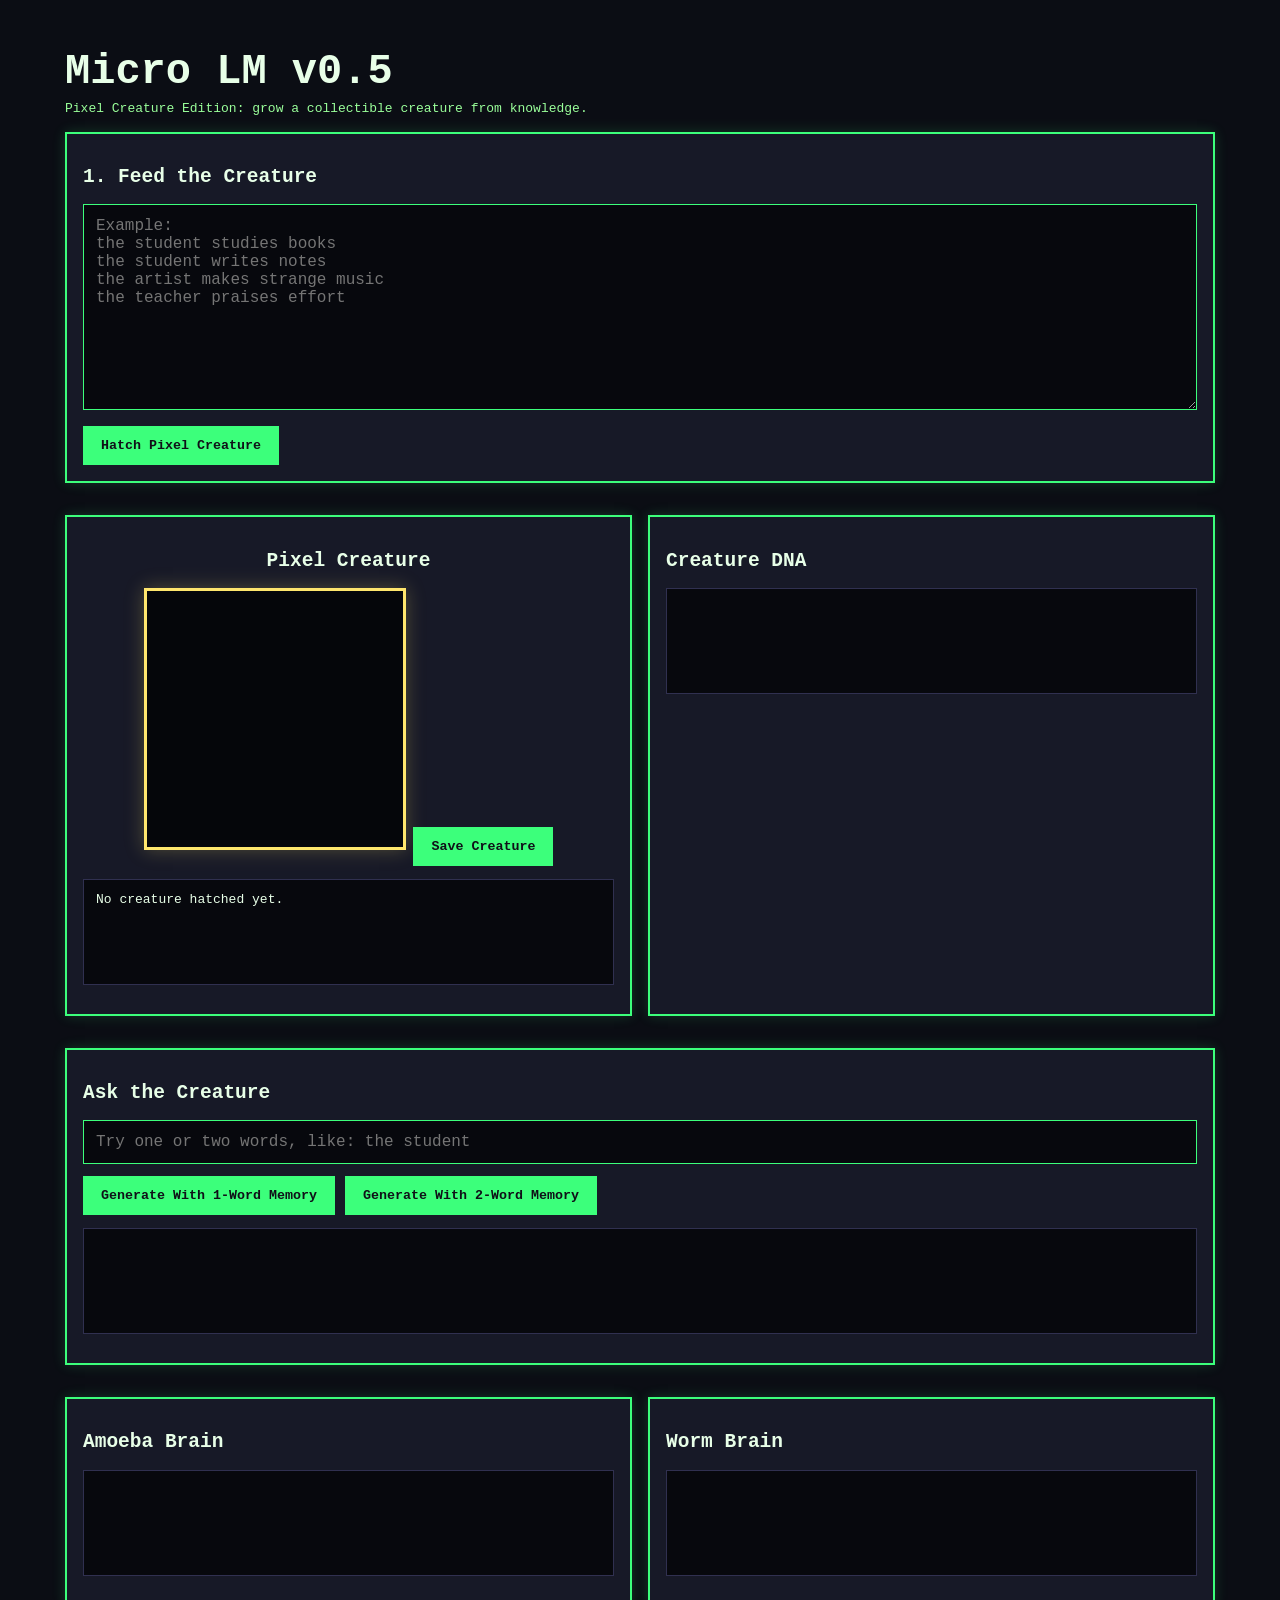
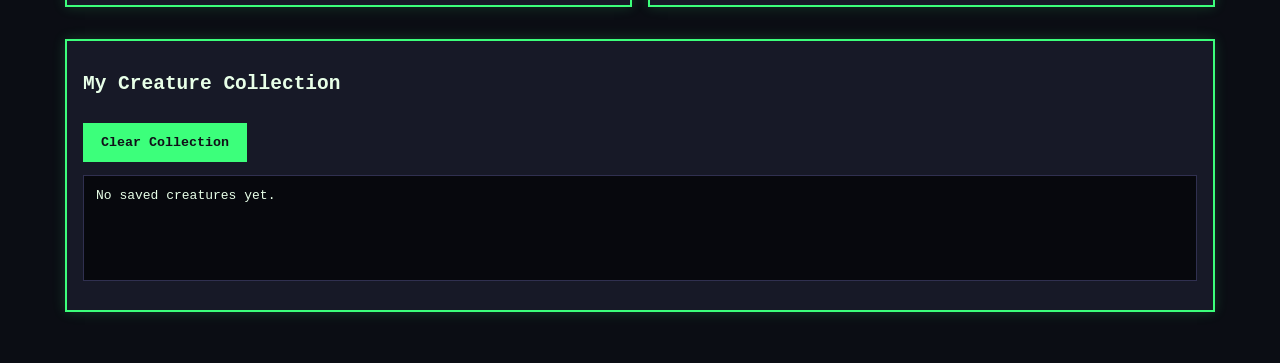
<file: index.html>
<!DOCTYPE html>
<html>
<head>
    <meta charset="UTF-8">
    <title>Micro LM v0.5 - Pixel Creature Edition</title>
    <link rel="stylesheet" href="style.css">
</head>
<body>

<main class="app">
    <h1>Micro LM v0.5</h1>
    <p class="subtitle">Pixel Creature Edition: grow a collectible creature from knowledge.</p>

    <section class="panel">
        <h2>1. Feed the Creature</h2>
        <textarea id="dataset" rows="10" placeholder="Example:
the student studies books
the student writes notes
the artist makes strange music
the teacher praises effort"></textarea>
        <button id="trainBtn">Hatch Pixel Creature</button>
    </section>

    <section class="grid">
        <div class="panel creatureCard">
            <h2>Pixel Creature</h2>
            <canvas id="creatureCanvas" width="256" height="256"></canvas>
            <button id="saveBtn">Save Creature</button>
            <pre id="creatureStats">No creature hatched yet.</pre>
        </div>

        <div class="panel">
            <h2>Creature DNA</h2>
            <pre id="dnaOutput"></pre>
        </div>
    </section>

    <section class="panel">
        <h2>Ask the Creature</h2>
        <input id="promptInput" placeholder="Try one or two words, like: the student">
        <div class="buttonRow">
            <button id="generateOneBtn">Generate With 1-Word Memory</button>
            <button id="generateTwoBtn">Generate With 2-Word Memory</button>
        </div>
        <pre id="speechOutput"></pre>
    </section>

    <section class="grid">
        <div class="panel">
            <h2>Amoeba Brain</h2>
            <pre id="oneBrainOutput"></pre>
        </div>

        <div class="panel">
            <h2>Worm Brain</h2>
            <pre id="twoBrainOutput"></pre>
        </div>
    </section>

    <section class="panel">
        <h2>My Creature Collection</h2>
        <button id="clearCollectionBtn">Clear Collection</button>
        <pre id="collectionOutput">No saved creatures yet.</pre>
    </section>
</main>

<script src="app.js"></script>

</body>
</html>
</file>
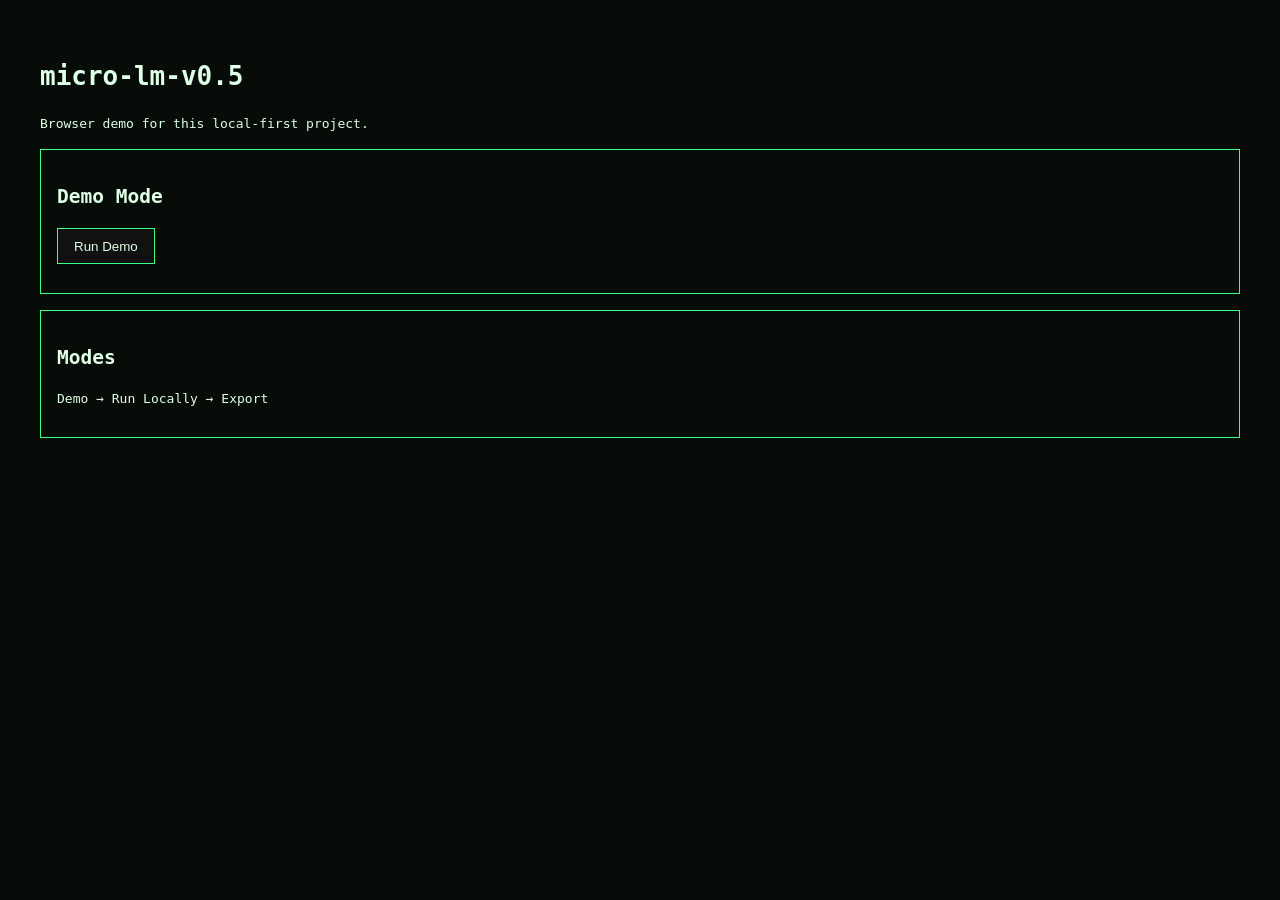
<file: website/index.html>
<!doctype html>
<html>
<head>
<meta charset="utf-8">
<title>micro-lm-v0.5</title>
<style>
body {
  background:#080c09;
  color:#dfffe6;
  font-family:monospace;
  padding:2rem;
  line-height:1.5;
}
.card {
  border:1px solid #39ff88;
  padding:1rem;
  margin:1rem 0;
}
button {
  background:#111;
  color:#dfffe6;
  border:1px solid #39ff88;
  padding:.6rem 1rem;
}
pre { white-space:pre-wrap; }
</style>
</head>
<body>
<h1>micro-lm-v0.5</h1>
<p>Browser demo for this local-first project.</p>

<div class="card">
<h2>Demo Mode</h2>
<button onclick="demo()">Run Demo</button>
<pre id="out"></pre>
</div>

<div class="card">
<h2>Modes</h2>
<p>Demo → Run Locally → Export</p>
</div>

<script>
const lines = [
"Starting demo...",
"Loading sample data...",
"Inspecting project...",
"Running workflow...",
"Generating output...",
"Demo complete."
];

function demo() {
  let out = document.getElementById("out");
  out.textContent = "";
  let i = 0;
  let timer = setInterval(() => {
    out.textContent += lines[i] + "\n";
    i++;
    if (i >= lines.length) clearInterval(timer);
  }, 450);
}
</script>
</body>
</html>
</file>
<file: style.css>
body {
    margin: 0;
    font-family: monospace;
    background: #0b0d14;
    color: #e8ffe8;
}

.app {
    max-width: 1150px;
    margin: auto;
    padding: 20px;
}

h1 {
    font-size: 42px;
    margin-bottom: 0;
}

.subtitle {
    color: #9aff9a;
    margin-top: 5px;
}

.panel {
    background: #171927;
    border: 2px solid #3cff7b;
    padding: 16px;
    margin: 16px 0;
    box-shadow: 0 0 12px rgba(60, 255, 123, 0.18);
}

textarea,
input {
    width: 100%;
    box-sizing: border-box;
    background: #07080d;
    color: #e8ffe8;
    border: 1px solid #3cff7b;
    padding: 12px;
    font-family: monospace;
    font-size: 16px;
}

button {
    margin-top: 12px;
    padding: 12px 18px;
    background: #3cff7b;
    color: #101018;
    border: none;
    font-family: monospace;
    font-weight: bold;
    cursor: pointer;
}

button:hover {
    filter: brightness(1.2);
}

.buttonRow {
    display: flex;
    flex-wrap: wrap;
    gap: 10px;
}

.grid {
    display: grid;
    grid-template-columns: 1fr 1fr;
    gap: 16px;
}

.creatureCard {
    text-align: center;
}

canvas {
    background: #05060a;
    border: 3px solid #ffe66d;
    image-rendering: pixelated;
    width: 256px;
    height: 256px;
    max-width: 100%;
    box-shadow: 0 0 18px rgba(255, 230, 109, 0.25);
}

pre {
    text-align: left;
    white-space: pre-wrap;
    background: #07080d;
    padding: 12px;
    border: 1px solid #303050;
    min-height: 80px;
    overflow-x: auto;
}

@media (max-width: 800px) {
    .grid {
        grid-template-columns: 1fr;
    }
}
</file>
